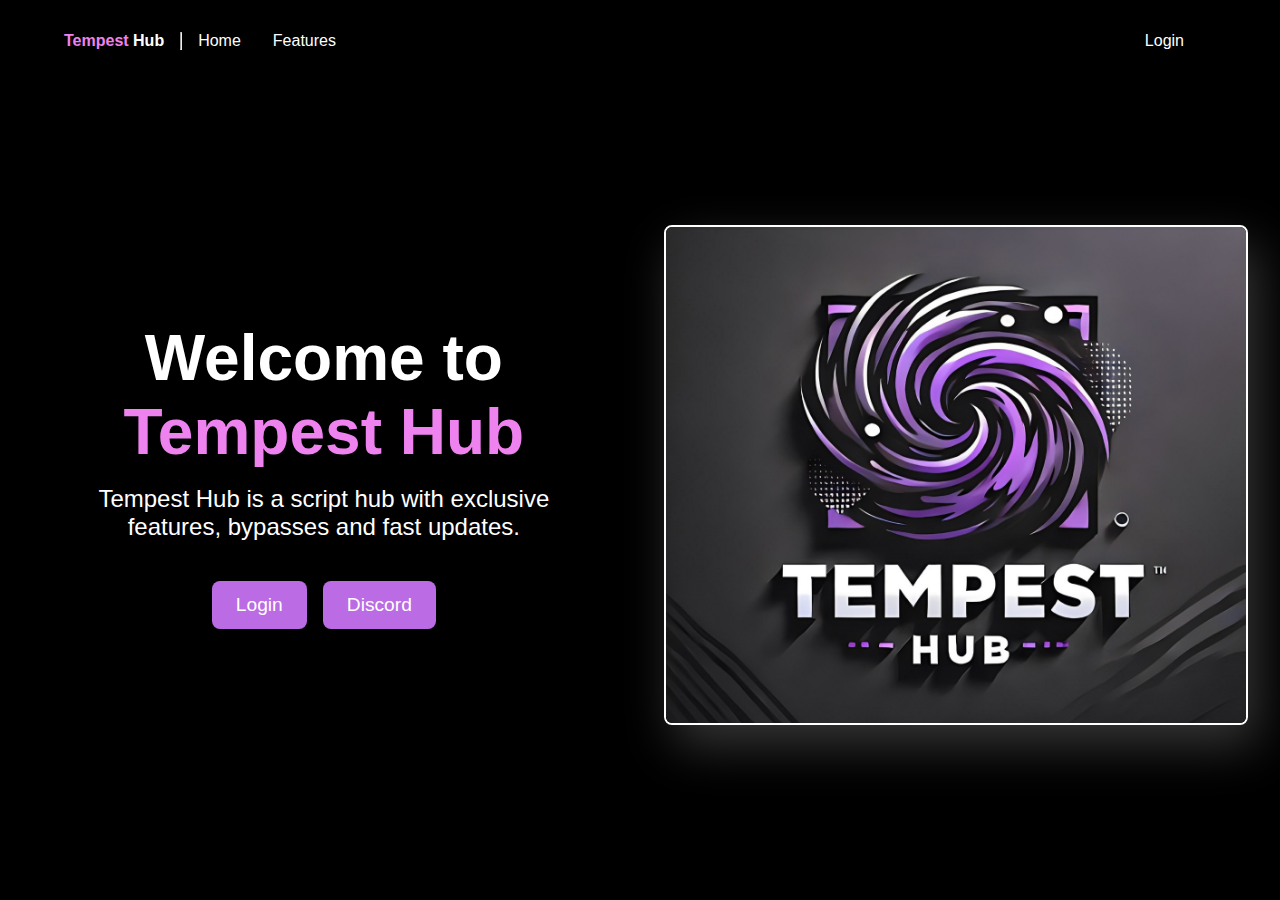
<file: index.html>
<!DOCTYPE html>
<html lang="en">
<head>
    <meta charset="UTF-8">
    <meta name="viewport" content="width=device-width, initial-scale=1.0">
    <title>Tempest Hub</title>
    <link rel="stylesheet" href="assets/style.css">
    <link rel="icon" type="image/x-icon" href="assets/imagens/logoTempestHub.jpg">
    <link rel="preconnect" href="https://fonts.googleapis.com">
    <link rel="preconnect" href="https://fonts.gstatic.com" crossorigin>
    <link href="https://fonts.googleapis.com/css2?family=Host+Grotesk:ital,wght@0,300..800;1,300..800&display=swap" rel="stylesheet">
</head>
<body>
    <header>
        <nav>
            <div class="ladoEsquerdo">
                <h1>
                    <span>Tempest</span> Hub
                </h1>
                <hr>
                <ul>
                    <li><a href="index.html">Home</a></li>
                    <li><a href="features.html">Features</a></li>
                </ul>
            </div>
            <div class="ladoDireito">
                <ul>
                    <li><a href="login.html" id="loginLink">Login</a></li>
                    <li><a href="dashboard.html" id="dashboardLink">Dashboard</a></li>
                </ul>
            </div>
        </nav>
    </header>
    <main>
        <section class="section1">
            <div class="textAbout">
                <h1>Welcome to <br><span>Tempest Hub</span></h1>
                <p>Tempest Hub is a script hub with exclusive features, bypasses and fast updates.</p>
            </div>
            <div class="buttons">
                <a href="login.html" class="buttonRegister">Dashboard</a>
                <a href="https://discord.gg/MfvHUDp5XF" target="_blank" class="buttonLogin">Discord</a>
            </div>
        </section>
        <section>
            <img src="assets/imagens/logoTempestHub.jpg" alt="">
        </section>
    </main>

    <script src="scripts/main.js"></script>
</body>
</html>
</file>
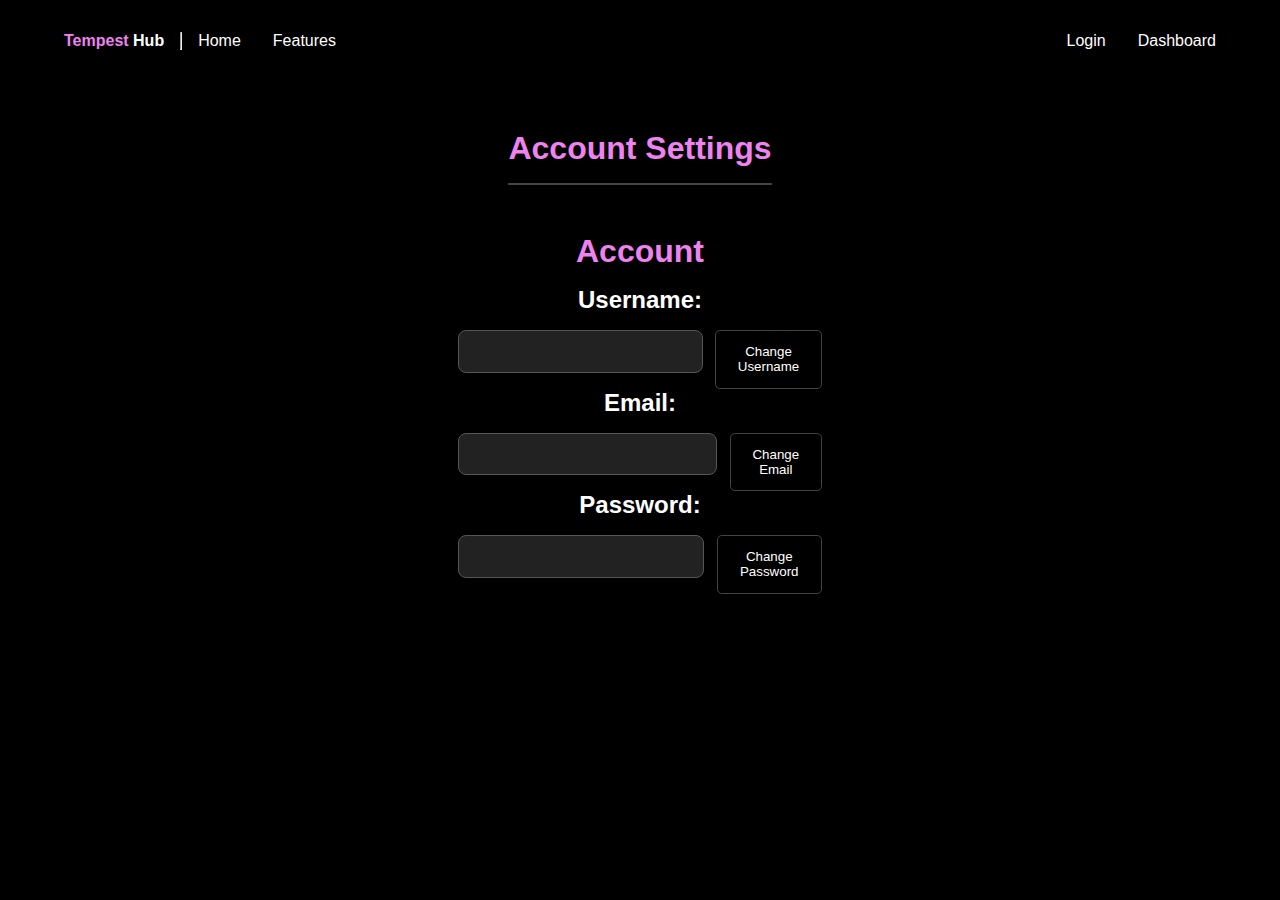
<file: account.html>
<!DOCTYPE html>
<html lang="en">
<head>
    <meta charset="UTF-8">
    <meta name="viewport" content="width=device-width, initial-scale=1.0">
    <title>Tempest Hub</title>
    <link rel="stylesheet" href="assets/account.css">
    <link rel="icon" type="image/x-icon" href="assets/imagens/logoTempestHub.jpg">
    <link rel="preconnect" href="https://fonts.googleapis.com">
    <link rel="preconnect" href="https://fonts.gstatic.com" crossorigin>
    <link href="https://fonts.googleapis.com/css2?family=Host+Grotesk:ital,wght@0,300..800;1,300..800&display=swap" rel="stylesheet">
</head>
<body>
    <header>
        <nav>
            <div class="ladoEsquerdo">
                <h1><span>Tempest</span> Hub</h1>
                <hr>
                <ul>
                    <li><a href="index.html">Home</a></li>
                    <li><a href="features.html">Features</a></li>
                </ul>
            </div>
            <div class="ladoDireito">
                <ul>
                    <li><a href="login.html" id="loginLink">Login</a></li>
                    <li><a href="dashboard.html" id="dashboardLink">Dashboard</a></li>
                </ul>
            </div>
        </nav>
    </header>
    <main>
        <section>
            <div class="selectMenu">
                <h1>
                    Account Settings
                </h1>
                <hr id="hrSettings">
            </div>
            <div class="accountInfo">
                <h1 id="accountText">Account</h1>
                <div class="username">
                    <h2>Username:</h2>
                    <div class="usernameDiv">
                        <input type="text" id="usernameText" disabled>
                        <button id="usernameButton">Change Username</button>
                    </div>
                </div>
                <div class="email">
                    <h2>Email:</h2>
                    <div class="emailDiv">
                        <input type="email" id="emailText" disabled>
                        <button id="emailButton">Change Email</button>
                    </div>
                </div>
                <div class="password">
                    <h2>Password: <br><span id="spanSenha"></span></h2>
                    <div class="passwordDiv">
                        <input type="password" id="passwordText" disabled>
                        <button id="passwordButton">Change Password</button>
                    </div>
                </div>
            </div>
        </section>
    </main>

    <script src="scripts/account.js"></script>
</body>
</html>
</file>
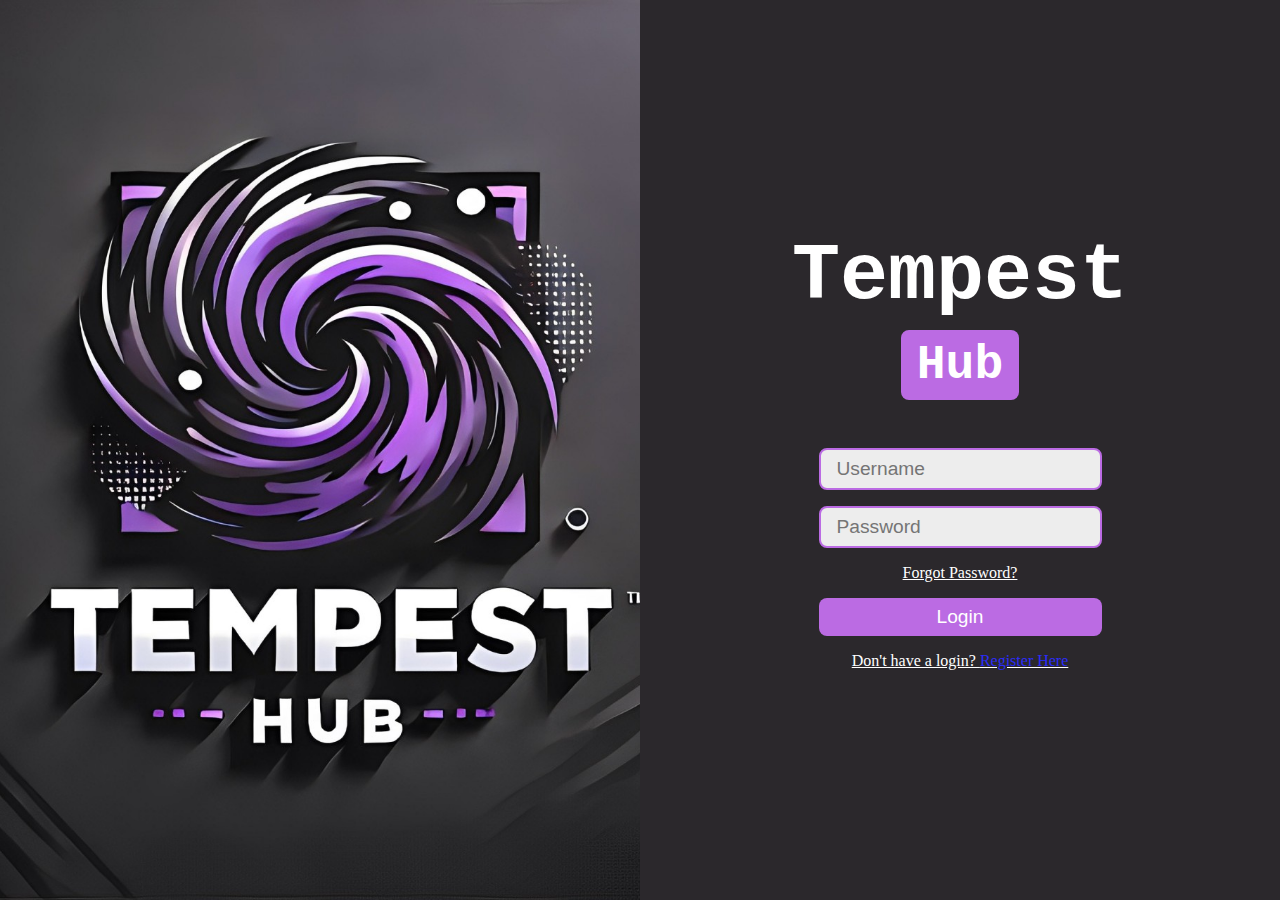
<file: login.html>
<!DOCTYPE html>
<html lang="en">
<head>
    <meta charset="UTF-8">
    <meta name="viewport" content="width=device-width, initial-scale=1.0">
    <title>Tempest Hub</title>
    <link rel="stylesheet" href="assets/loginandregister.css">
    <link rel="icon" type="image/x-icon" href="assets/imagens/logoTempestHub.jpg">
    <link rel="preconnect" href="https://fonts.googleapis.com">
    <link rel="preconnect" href="https://fonts.gstatic.com" crossorigin>
    <link href="https://fonts.googleapis.com/css2?family=Host+Grotesk:ital,wght@0,300..800;1,300..800&display=swap" rel="stylesheet">
</head>
<body>
    <main>
        <section class="section1">
            <img src="assets/imagens/logoTempestHub.jpg" alt="">
        </section>
        <section class="section2">
            <div class="texto1">
                <h1>
                    Tempest
                </h1>
                <h2>
                    Hub
                </h2>
            </div>
            <div class="inputs">
                <form action="" id="loginForm">
                    <input id="loginUsername" type="text" placeholder="Username">
                    <input id="loginPassword" type="password" placeholder="Password">
                    <a href="#">Forgot Password?</a>
                    <button type="submit">Login</button>
                    <h3 id="erroMensagem" style="color: white; display: none;"></h3>
                    <a href="register.html">Don't have a login? <span>Register Here</span></a>
                </form>
            </div>
        </section>
    </main>
    <script src="scripts/logineregister.js"></script>
</body>
</html>
</file>
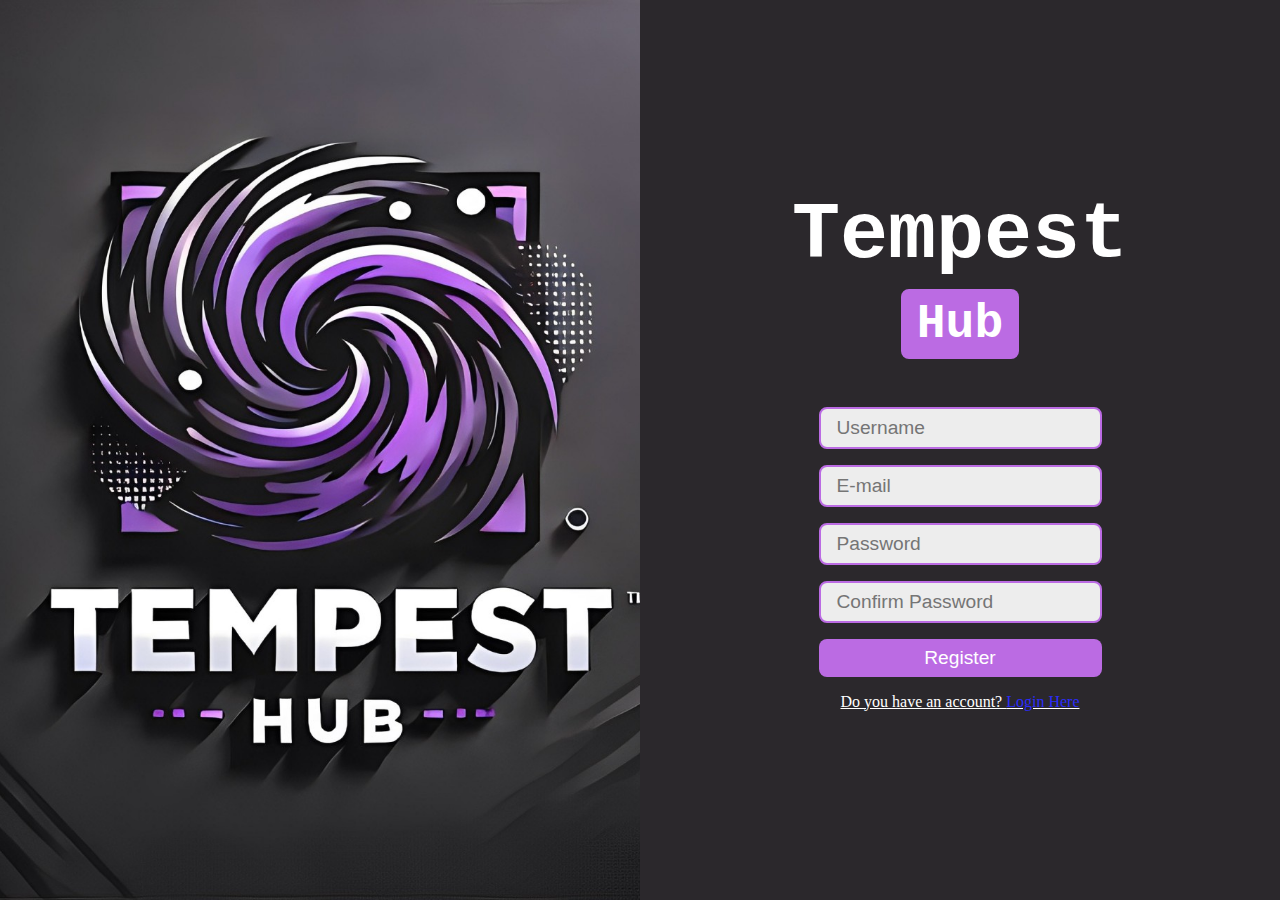
<file: register.html>
<!DOCTYPE html>
<html lang="en">
<head>
    <meta charset="UTF-8">
    <meta name="viewport" content="width=device-width, initial-scale=1.0">
    <title>Tempest Hub</title>
    <link rel="stylesheet" href="assets/loginandregister.css">
    <link rel="icon" type="image/x-icon" href="assets/imagens/logoTempestHub.jpg">
    <link rel="preconnect" href="https://fonts.googleapis.com">
    <link rel="preconnect" href="https://fonts.gstatic.com" crossorigin>
    <link href="https://fonts.googleapis.com/css2?family=Host+Grotesk:ital,wght@0,300..800;1,300..800&display=swap" rel="stylesheet">
</head>
<body>
    <main>
        <section class="section1">
            <img src="assets/imagens/logoTempestHub.jpg" alt="">
        </section>
        <section class="section2">
            <div class="texto1">
                <h1>Tempest</h1>
                <h2>Hub</h2>
            </div>
            <div class="inputs">
                <form id="registerForm">
                    <input type="text" id="registerUsername" placeholder="Username" required>
                    <input type="email" id="registerEmail" placeholder="E-mail" required>
                    <input type="password" id="registerPassword" placeholder="Password" required>
                    <input type="password" id="confirmPassword" placeholder="Confirm Password" required>
                    <button type="submit" id="submitR">Register</button>
                    <h3 id="erroMensagem" style="color: white; display: none;"></h3>
                    <a href="login.html">Do you have an account? <span>Login Here</span></a>
                </form>
            </div>
        </section>
    </main>
    <script src="scripts/logineregister.js"></script>
</body>
</html>
</file>
<file: assets/style.css>
* {
    padding: 0;
    margin: 0;
    box-sizing: border-box;
}

body {
    display: flex;
    flex-direction: column;
    background-color: black;
    height: 100vh;
    width: 100vw;
    align-items: center;
    font-family: Arial, sans-serif;
}

header {
    display: flex;
    flex-direction: row;
    width: 100%;
    align-items: center;
    justify-content: center;
    margin-top: 2rem;
}

nav {
    display: flex;
    flex-direction: row;
    justify-content: space-between;
    width: 90%;
}

nav h1{
    color: white;
    font-size: 1rem;
}

header ul {
    display: flex;
    flex-direction: row;
    gap: 2rem;
}

header li {
    list-style-type: none;
    color: white;
    font-size: 1.5rem;
}

p {
    color: white;
    font-size: 1.5rem;
    margin-bottom: 1rem;
    width: 80%;
}

main {
    display: flex;
    flex-direction: row;
    text-align: center;
    height: 100%;
    width: 95%;
    gap: 1rem;
    justify-content: space-between;
    padding: 1rem 0;
}

section {
    display: flex;
    flex-direction: column;
    justify-content: center;
    text-align: center;
    align-items: center;
    width: 48%;
}

section img {
    width: 100%;
    height: auto;
    max-height: 500px;
    object-fit: cover;
    border: 0.15rem solid white;
    border-radius: 0.5rem;
    box-shadow: 10px 20px 50px rgb(54, 54, 54);
}

hr{
    height: 100%;
}

span{
    color: violet;
}

a {
    text-decoration: none;
    color: white;
}

.ladoEsquerdo{
    display: flex;
    flex-direction: row;
    gap: 1rem;
    align-items: center;
}

.ladoEsquerdo li{
    font-size: 1rem;
}

.ladoDireito{
    display: flex;
    flex-direction: row;
    gap: 1rem;
    align-items: center;
}

.ladoDireito li{
    font-size: 1rem;
}

.textAbout{
    display: flex;
    flex-direction: column;
    color: white;
    text-align: center;
    justify-content: center;
    align-items: center;
}

.textAbout h1 {
    color: white;
    font-size: 4rem;
    margin-bottom: 1rem;
}

.section1{
    display: flex;
    flex-direction: column;
    gap: 1.5rem;
}

.buttons {
    display: flex;
    flex-direction: row;
    gap: 1rem;
}

.buttonRegister,
.buttonLogin {
    background-color: #BB6BE3;
    padding: 0.8rem 1.5rem;
    font-size: 1.2rem;
    border-radius: 0.5rem;
    transition: background-color 0.3s ease, box-shadow 0.3s ease;
    box-shadow: 0 4px 10px rgba(0, 0, 0, 0.3);
}

.buttonRegister:hover,
.buttonLogin:hover {
    background-color: #9157ad;
    box-shadow: 5px 10px 10px rgb(54, 54, 54);
}

@media only screen and (max-width: 878px){
    .textAbout h1 {
        color: white;
        font-size: 2.5rem;
        margin-bottom: 1rem;
    }
    header ul {
        display: flex;
        flex-direction: row;
        gap: 1rem;
    }
    .textAbout p {
        color: white;
        font-size: 1.2rem;
        margin-bottom: .3rem;
    }
    .buttonRegister,
    .buttonLogin {
        background-color: #BB6BE3;
        padding: .5rem 1rem;
        font-size: 1.2rem;
        border-radius: 0.5rem;
        transition: background-color 0.3s ease, box-shadow 0.3s ease;
        box-shadow: 0 4px 10px rgba(0, 0, 0, 0.3);
    }
    .buttonRegister:hover,
    .buttonLogin:hover {
        background-color: #9157ad;
        box-shadow: 5px 10px 10px rgb(54, 54, 54);
    }
}

@media only screen and (max-width: 650px){
    main {
        display: flex;
        flex-direction: column;
        text-align: center;
        height: 100%;
        width: 100%;
        gap: 1rem;
        justify-content: center;
        align-items: center;
        padding: 1rem 0;
    }
    header li {
        list-style-type: none;
        color: white;
        font-size: .5rem;
    }
    p{
        width: 100%;
    }
    .section1{
        width: 80%;
    }
    .textAbout h1 {
        color: white;
        font-size: 2rem;
        margin-bottom: 1rem;
        margin-top: 2rem;
        width: 100%;
    }
    .textAbout p {
        color: white;
        font-size: 1.5rem;
        margin-bottom: .3rem;
    }
    .ladoEsquerdo{
        display: flex;
        flex-direction: row;
        gap: .5rem;
        align-items: center;
    }
    .ladoEsquerdo h1{
        font-size: .8rem;
    }
    .ladoEsquerdo li{
        font-size: .8rem;
    }
    
    .ladoDireito{
        display: flex;
        flex-direction: row;
        gap: .5rem;
        align-items: center;
    }
    
    .ladoDireito li{
        font-size: .8rem;
    }
    .buttonRegister,
    .buttonLogin {
        background-color: #BB6BE3;
        padding: .5rem 1rem;
        font-size: 1.2rem;
        border-radius: 0.5rem;
        transition: background-color 0.3s ease, box-shadow 0.3s ease;
        box-shadow: 0 4px 10px rgba(0, 0, 0, 0.3);
        margin-bottom: 2rem;
    }
    .buttonRegister:hover,
    .buttonLogin:hover {
        background-color: #9157ad;
        box-shadow: 5px 10px 10px rgb(54, 54, 54);
    }
}
</file>
<file: assets/account.css>
* {
    padding: 0;
    margin: 0;
    box-sizing: border-box;
}

body {
    display: flex;
    flex-direction: column;
    background-color: black;
    color: white;
    font-family: Arial, sans-serif;
    min-height: 100vh;
    align-items: center;
    justify-content: flex-start;
}

header {
    display: flex;
    flex-direction: row;
    width: 100%;
    align-items: center;
    justify-content: center;
    margin-top: 2rem;
}

nav {
    display: flex;
    flex-direction: row;
    justify-content: space-between;
    width: 90%;
}

nav h1 {
    color: white;
    font-size: 1rem;
}

header ul {
    display: flex;
    flex-direction: row;
    gap: 2rem;
}

header li {
    list-style-type: none;
    color: white;
    font-size: 1.5rem;
}

a {
    text-decoration: none;
    color: white;
}

a:hover {
    color: violet;
    transition: color 0.3s ease;
}

main {
    display: flex;
    flex-direction: column;
    width: 100%;
    padding: 3rem 5rem 2rem 5rem;
    box-sizing: border-box;
}

section {
    display: flex;
    flex-direction: column;
    align-items: center;
    color: white;
    width: 100%;
    height: auto;
    padding: 2rem;
    gap: 2rem;
    text-align: center;
}

h1 {
    font-size: 2rem;
    color: violet;
}

hr {
    height: 100%;
}

input {
    padding: 0.8rem;
    border-radius: 0.5rem;
    width: 100%;
    max-width: 350px;
    background-color: #333;
    color: white;
    border: 1px solid #555;
    margin-bottom: 1rem;
}

input:disabled {
    background-color: #222;
    color: #888;
}

button {
    background-color: transparent;
    color: white;
    border: 1px solid #444;
    padding: 0.5rem 1rem;
    border-radius: 0.3rem;
    cursor: pointer;
    transition: all 0.3s ease;
}

button:hover {
    background-color: violet;
    border-color: violet;
}

.username, .email, .password {
    display: flex;
    flex-direction: column;
    width: 100%;
    justify-content: center;
    align-items: center;
    gap: 1rem;
}

.usernameDiv, .emailDiv, .passwordDiv {
    display: flex;
    flex-direction: row;
    gap: 0.8rem;
    width: 100%;
    justify-content: center;
}

.infoAccount {
    display: flex;
    flex-direction: column;
    align-items: center;
    justify-content: center;
    gap: 2rem;
    width: 100%;
}

.ladoEsquerdo, .ladoDireito {
    display: flex;
    flex-direction: row;
    gap: 1rem;
    align-items: center;
    justify-content: center;
    text-align: center;
}

.ladoEsquerdo li, .ladoDireito li {
    font-size: 1rem;
}

#hrSettings{
    width: 100%;
    border: 1px solid #444;
    margin: 1rem 0;
}

#accountText{
    margin-bottom: 1rem;
}

span {
    color: violet;
}

@media only screen and (max-width: 878px) {
    header ul {
        display: flex;
        flex-direction: column;
        gap: 1rem;
        align-items: center;
    }

    header li {
        font-size: 1rem;
    }
}

@media only screen and (max-width: 650px) {
    main {
        padding: 2rem 1rem;
        justify-content: center;
        align-items: center;
    }

    h1 {
        font-size: 1.5rem;
    }

    section {
        padding: 1.5rem;
    }

    .ladoEsquerdo h1 {
        font-size: 1rem;
    }

    header li {
        font-size: 1rem;
    }

    .usernameDiv, .emailDiv, .passwordDiv {
        width: 80%;
    }

    button {
        font-size: 0.9rem;
        padding: 0.4rem 0.8rem;
    }

    input {
        width: 80%;
    }
}
</file>
<file: assets/loginandregister.css>
* {
    padding: 0;
    margin: 0;
    box-sizing: border-box;
}

body {
    background-color: #2b282c;
    height: 100vh;
}

main {
    display: flex;
    flex-direction: row;
    height: 100%;
}

section {
    display: flex;
    justify-content: center;
    align-items: center;
    height: 100%;
    width: 100%;
}

section img {
    width: 100%;
    height: 100%;
    object-fit: cover;
}

h1,h2{
    color: white;
    text-align: center;
    font-weight: bold;
}

h1{
    font-size: 5rem;
    font-family: 'Jacques Francois Shadow', Courier, monospace;
}

h2{
    font-size: 3rem;
    border: none;
    background-color: #BB6BE3;
    padding: .5rem 1rem;
    border-radius: .5rem;
    font-family: 'Inknut Antiqua', Courier, monospace;
}

form{
    display: flex;
    flex-direction: column;
    gap: 1rem;
    text-align: center;
}

form input{
    padding:.5rem 1rem;
    background-color: #EDEDED;
    border: .15rem solid #BB6BE3;
    border-radius:.5rem;
    font-size: 1.2rem;
    transition: background-color 0.2s ease;
}

form button{
    padding:.5rem 1rem;
    background-color: #BB6BE3;
    color: white;
    border: none;
    border-radius:.5rem;
    cursor: pointer;
    font-size: 1.2rem;
    transition: transform 0.2s ease, background-color 0.2s ease;
}

form button:hover{
    background-color: #9157ad;
    transform: scale(1.05);
}

form span{
    color: rgb(44, 44, 250);
    text-decoration: none;
}

a{
    text-decoration: underline;
    color: white;
}

.section2 {
    display: flex;
    flex-direction: column;    
    gap:  3rem;
}

.texto1{
    display: flex;
    flex-direction: column;
    gap: .5rem;
    width: 100%;
    justify-content: center;
    align-items: center;
    text-align: center;
}

.inputs{
    display: flex;
    flex-direction: column;
}

@media only screen and (max-width: 1050px){
    body {
        background-color: #2b282c;
    }
    main {
        display: flex;
        flex-direction: column;
        height: 100%;
    }
    h1{
        font-size: 2rem;
        font-family: 'Jacques Francois Shadow', Courier, monospace;
    }
    
    h2{
        font-size: 1rem;
        border: none;
        background-color: #BB6BE3;
        width: 20%;
        border-radius: .5rem;
        font-family: 'Inknut Antiqua', Courier, monospace;
    }
    .section1{
        height: 100%;
    }
    .section2 {
        display: flex;
        flex-direction: column;
        gap:  .5rem;
    }
    section img {
        width: 100%;
        height: 100%;
        object-fit: cover;
    }
    form{
        display: flex;
        flex-direction: column;
        gap: .5rem;
        text-align: center;
    }
}
</file>
